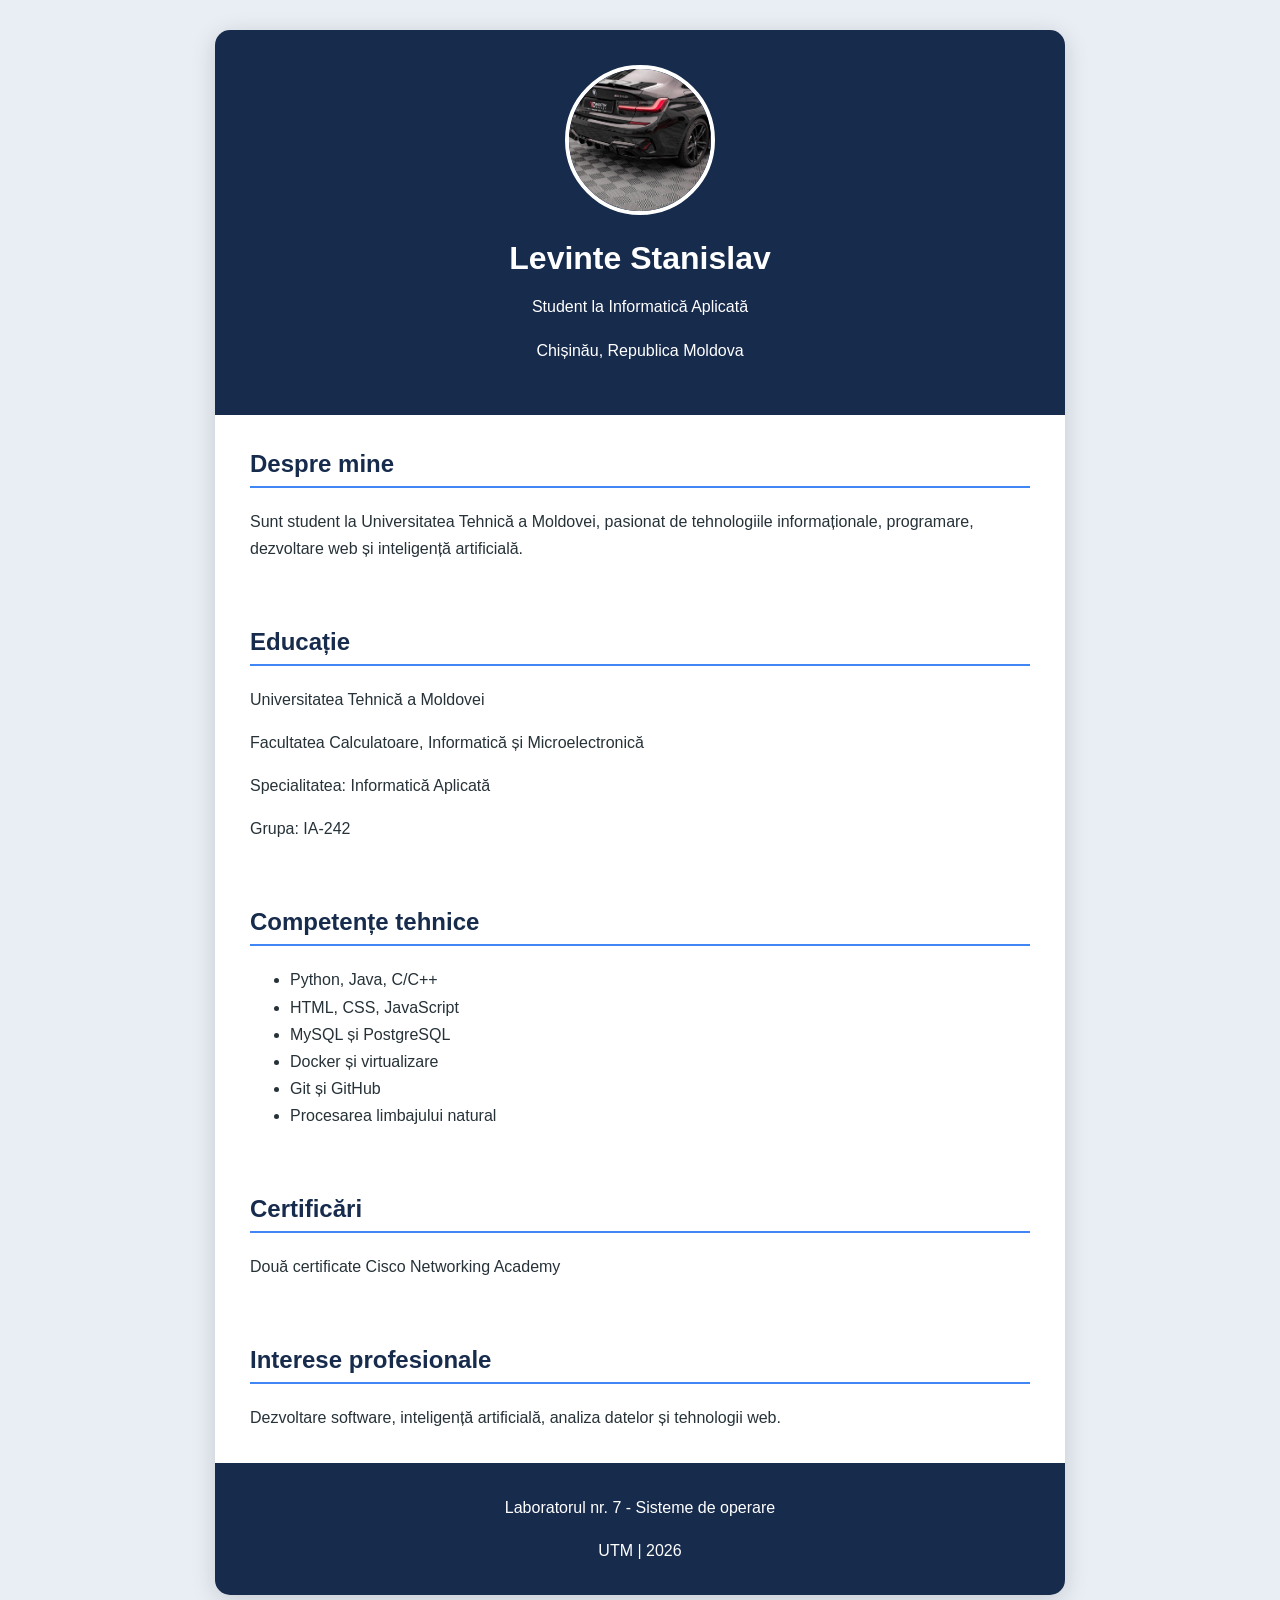
<file: cv/index.html>
<!DOCTYPE html>
<html lang="ro">
<head>
    <meta charset="UTF-8">
    <meta name="viewport" content="width=device-width, initial-scale=1.0">
    <title>CV - Levinte Stanislav</title>
    <link rel="stylesheet" href="/css/style.css">
</head>
<body>

    <div class="container">
        <header>
            <img src="/images/profile.jpg" alt="Fotografie personală" class="profile">
            <h1>Levinte Stanislav</h1>
            <p>Student la Informatică Aplicată</p>
            <p>Chișinău, Republica Moldova</p>
        </header>

        <section>
            <h2>Despre mine</h2>
            <p>
                Sunt student la Universitatea Tehnică a Moldovei,
                pasionat de tehnologiile informaționale, programare,
                dezvoltare web și inteligență artificială.
            </p>
        </section>

        <section>
            <h2>Educație</h2>
            <p>Universitatea Tehnică a Moldovei</p>
            <p>Facultatea Calculatoare, Informatică și Microelectronică</p>
            <p>Specialitatea: Informatică Aplicată</p>
            <p>Grupa: IA-242</p>
        </section>

        <section>
            <h2>Competențe tehnice</h2>
            <ul>
                <li>Python, Java, C/C++</li>
                <li>HTML, CSS, JavaScript</li>
                <li>MySQL și PostgreSQL</li>
                <li>Docker și virtualizare</li>
                <li>Git și GitHub</li>
                <li>Procesarea limbajului natural</li>
            </ul>
        </section>

        <section>
            <h2>Certificări</h2>
            <p>Două certificate Cisco Networking Academy</p>
        </section>

        <section>
            <h2>Interese profesionale</h2>
            <p>
                Dezvoltare software, inteligență artificială,
                analiza datelor și tehnologii web.
            </p>
        </section>

        <footer>
            <p>Laboratorul nr. 7 - Sisteme de operare</p>
            <p>UTM | 2026</p>
        </footer>
    </div>

</body>
</html>
</file>
<file: css/style.css>
* {
    box-sizing: border-box;
}

body {
    font-family: Arial, sans-serif;
    background-color: #e9eef5;
    margin: 0;
    padding: 30px;
    color: #263238;
}

.container {
    max-width: 850px;
    margin: auto;
    background-color: white;
    border-radius: 15px;
    overflow: hidden;
    box-shadow: 0 5px 25px rgba(0, 0, 0, 0.15);
}

header {
    background-color: #172b4d;
    color: white;
    text-align: center;
    padding: 35px;
}

.profile {
    width: 150px;
    height: 150px;
    object-fit: cover;
    border-radius: 50%;
    border: 4px solid white;
}

h1 {
    margin-bottom: 10px;
}

section {
    padding: 15px 35px;
}

h2 {
    color: #172b4d;
    border-bottom: 2px solid #4285f4;
    padding-bottom: 8px;
}

p, li {
    line-height: 1.7;
}

footer {
    background-color: #172b4d;
    color: white;
    text-align: center;
    padding: 15px;
}
</file>
